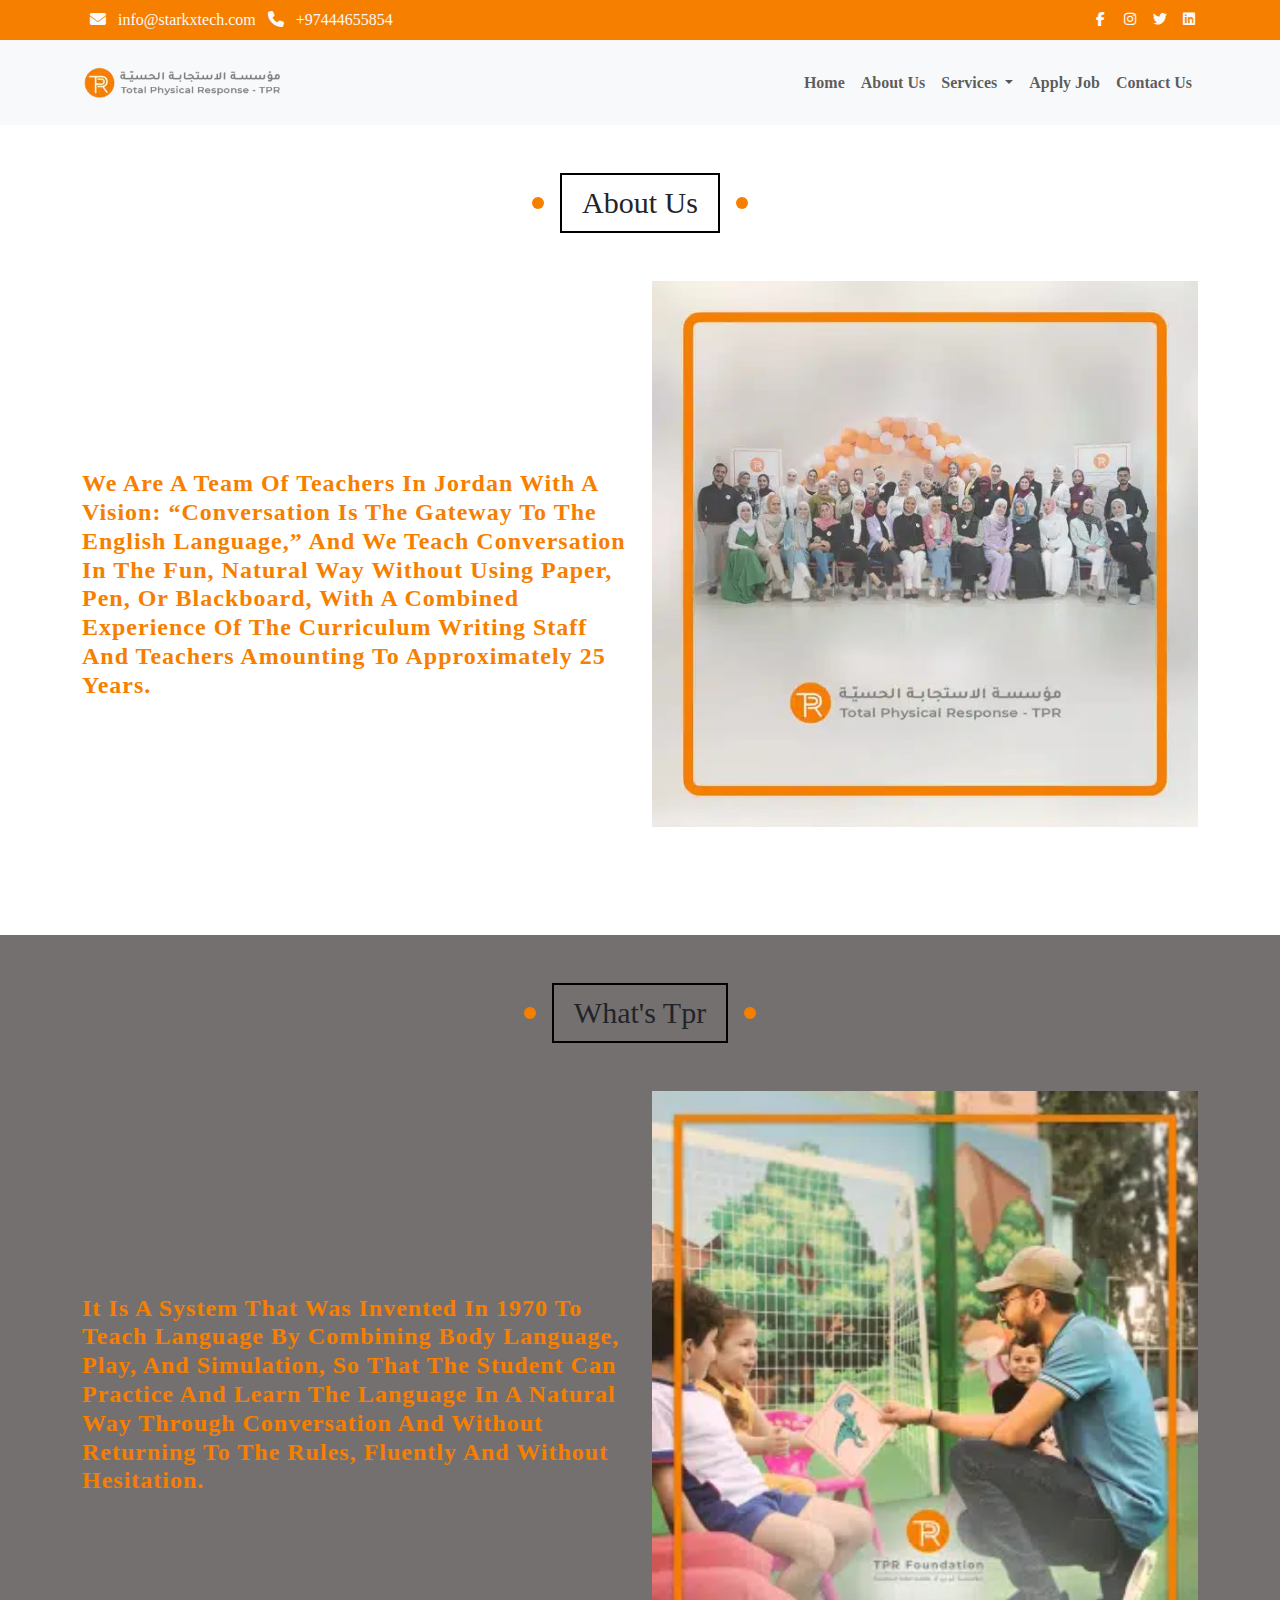
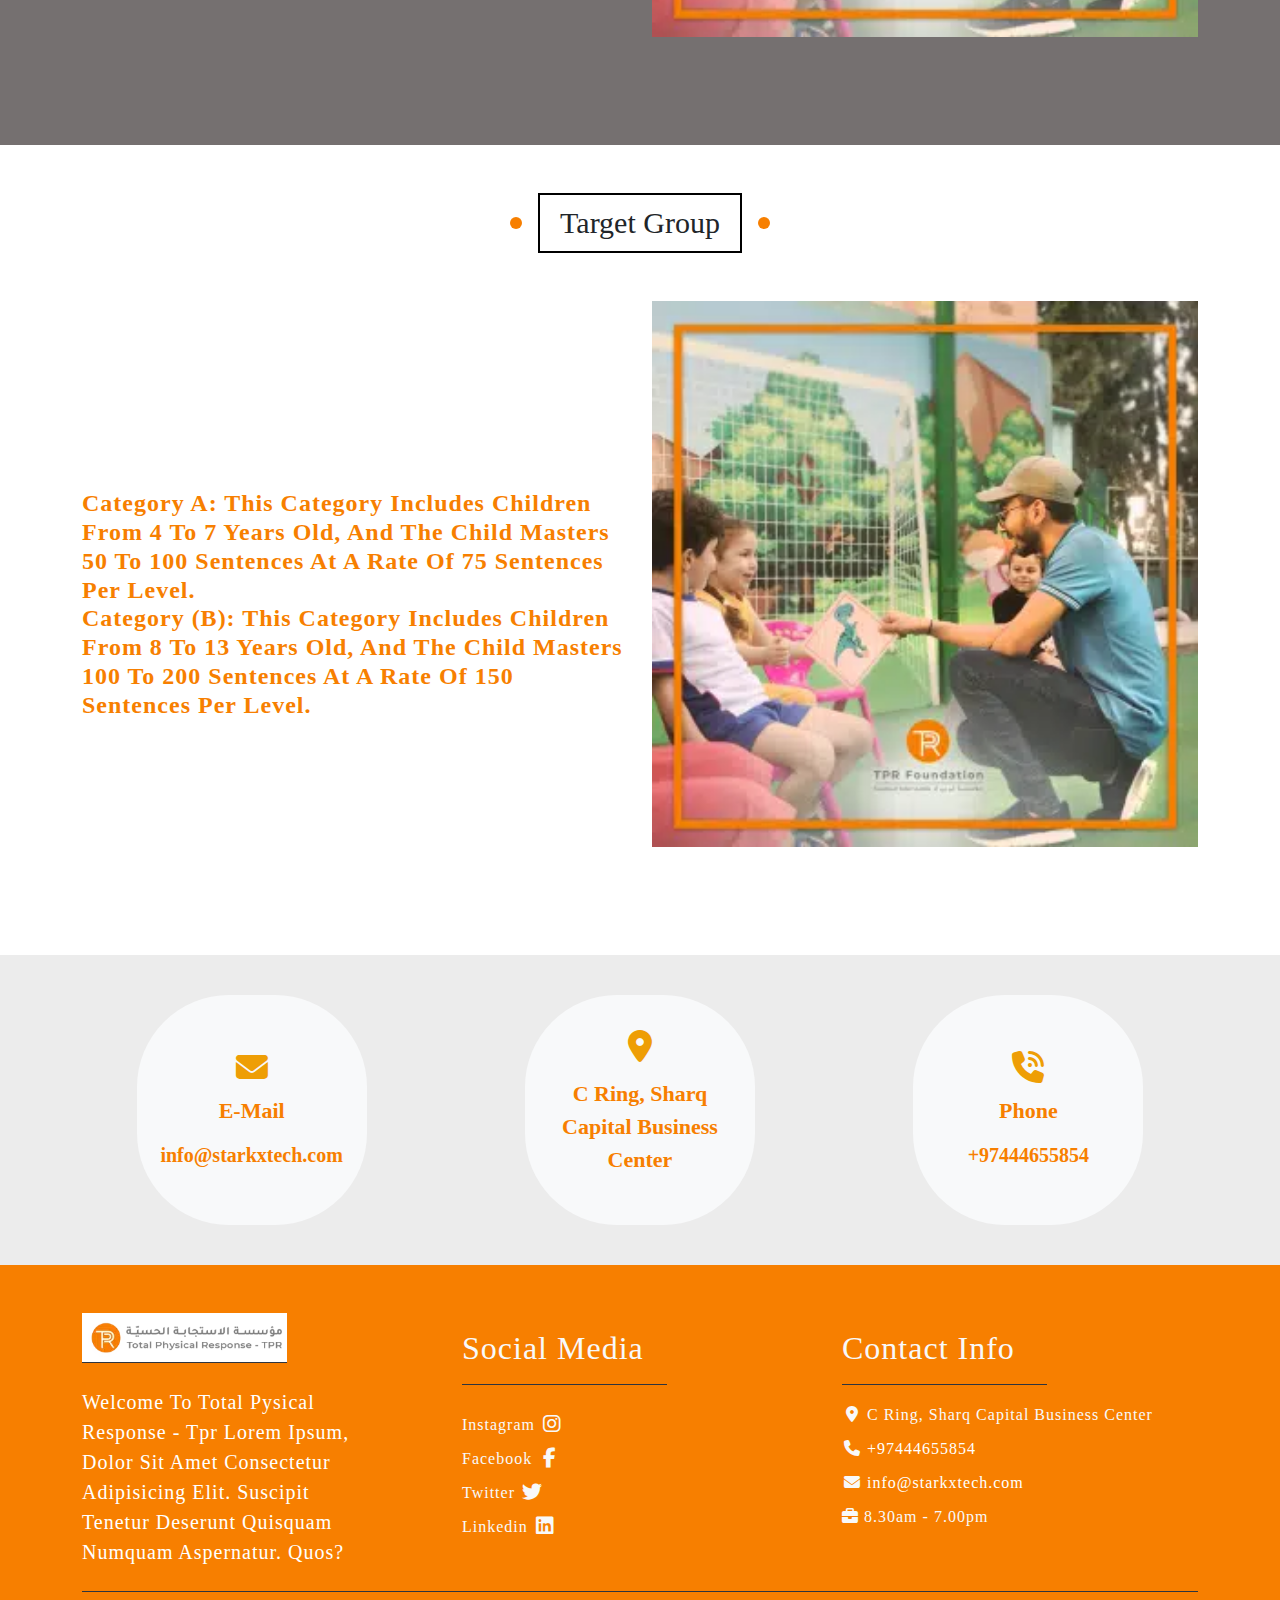
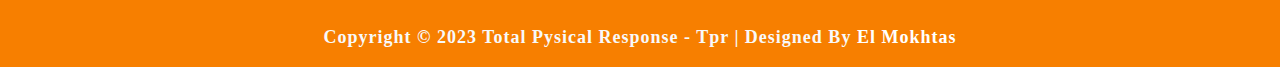
<file: index.html>
<!DOCTYPE html>
<html lang="en">

<head>
    <meta charset="UTF-8">
    <meta name="description" content="Total Pysical Response -Tpr">
    <meta name="viewport" content="width=device-width, initial-scale=1.0">
    <title>Total Pysical Response - Tpr</title>
    <link rel="stylesheet" href="assets/Css/Master.css">
    <link rel="stylesheet" href="https://cdnjs.cloudflare.com/ajax/libs/font-awesome/6.4.2/css/all.min.css">
    <!-- Bootstrap  -->
    <link rel="stylesheet" href="https://cdn.jsdelivr.net/npm/bootstrap@5.3.2/dist/css/bootstrap.min.css">
</head>

<body>
    <nav class="navbar navbar-expand-lg  navbar-light d-lg-block top-nav">
        <div class="container text-light">
            <div class="w-100 d-flex justify-content-between">
                <div>
                    <i class="fa fa-envelope mx-2"></i>
                    <a class="navbar-sm-brand text-light text-decoration-none" href="mailto:info@starkxtech.com"
                        target="_blank"> info@starkxtech.com</a>
                    <i class="fa fa-phone mx-2"></i>
                    <a class="navbar-sm-brand text-light text-decoration-none" href="tel:+97444655854"
                        target="_blank">+97444655854</a>
                    </a>
                </div>
                <div>
                    <a class="text-light" href="" target="_blank" rel="sponsored">
                        <i class="fab fa-facebook-f fa-sm fa-fw me-2"></i>
                    </a>
                    <a class="text-light" href="https://www.inmcom/" target="_blank">
                        <i class="fab fa-instagram fa-sm fa-fw me-2"></i>
                    </a>
                    <a class="text-light" href="https://twitteom/" target="_blank">
                        <i class="fab fa-twitter fa-sm fa-fw me-2"></i>
                    </a>
                    <a class="text-light" href="" target="_blank">
                        <i class="fab fa-linkedin fa-sm fa-fw"></i>
                    </a>
                </div>
            </div>
        </div>
    </nav>
    <!--Start Navbar -->
    <nav class="navbar  navbar-expand-lg bg-body-tertiary">
        <div class="container">
            <a class="navbar-brand" href="index.html">
                <img width="200px" src="assets/Imgs/لوغو-12-2021-300x59.png.webp" alt="Starkx Tech Logo">
            </a>
            <button class="navbar-toggler" type="button" data-bs-toggle="collapse"
                data-bs-target="#navbarSupportedContent" aria-controls="navbarSupportedContent" aria-expanded="false"
                aria-label="Toggle navigation">
                <span class="navbar-toggler-icon"></span>
            </button>
            <div class="collapse navbar-collapse" id="navbarSupportedContent">
                <ul class="navbar-nav ms-auto mb-2 mb-lg-0">
                    <li class="nav-item">
                        <a class="nav-link" aria-current="page" href="index.html">Home</a>
                    </li>
                    <li class="nav-item">
                        <a class="nav-link" href="about.html">About Us</a>
                    </li>
                    <li class="nav-item dropdown">
                        <a class="nav-link dropdown-toggle" role="button" data-bs-toggle="dropdown"
                            aria-expanded="false">
                            Services
                        </a>
                        <ul class="dropdown-menu">
                            <li>
                                <a class="dropdown-item" href="services.html">All Services</a>
                            </li>
                            <hr class="dropdown-divider">
                            <li>
                                <a class="dropdown-item" href="Ict.html">ICT</a>
                            </li>
                            <li>
                                <a class="dropdown-item" href="Elv.html">ELV System</a>
                            </li>
                            <li></li>
                            <li>
                                <a class="dropdown-item" href="Xtechnologies.html">X Technologies</a>
                            </li>
                        </ul>
                    </li>
                    <li class="nav-item">
                        <a class="nav-link" href="applyJop.html">Apply Job</a>
                    </li>
                    <li class="nav-item">
                        <a class="nav-link" href="contact.html">Contact Us</a>
                    </li>
                </ul>
            </div>
        </div>
    </nav>
    <!-- End Navbar -->
    <!-- Start  -->
    <div class="landing-info about pb-5">
        <div class="pt-5">
            <h1 class="main-heading mb-5">About Us</h1>
        </div>
        <div class="container">
            <div class="row">
                <div class="col-lg-6 col-sm-12">
                    <div class="text pt-5">
                        <h4>We are a team of teachers in Jordan with a vision: “Conversation is the gateway to the
                            English language,” and we teach conversation in the fun, natural way without using paper,
                            pen, or blackboard, with a combined experience of the curriculum writing staff and teachers
                            amounting to approximately 25 years.
                        </h4>
                    </div>
                </div>
                <div class="col-lg-6 col-sm-12">
                    <div class="image">
                        <img src="assets/Imgs/about.webp" alt="Total Pysical Response - Tpr">
                        <!-- To Image Description  -->
                    </div>
                </div>
            </div>
        </div>
    </div>
    <div class="landing-info What-is-Tpr pb-5">
        <div class="pt-5">
            <h1 class="main-heading mb-5">What's Tpr</h1>
        </div>
        <div class="container">
            <div class="row">
                <div class="col-lg-6 col-sm-12">
                    <div class="text pt-5">
                        <h4>It is a system that was invented in 1970 to teach language by combining body language, play, and simulation, so that the student can practice and learn the language in a natural way through conversation and without returning to the rules, fluently and without hesitation.
                        </h4>
                    </div>
                </div>
                <div class="col-lg-6 col-sm-12">
                    <div class="image">
                        <img src="assets/Imgs/zeco3-300x300.png.webp" alt="Total Pysical Response - Tpr">
                    </div>
                </div>
            </div>
        </div>
    </div>
    <div class="landing-info target-group pb-5">
        <div class="pt-5">
            <h1 class="main-heading mb-5">Target Group</h1>
        </div>
        <div class="container">
            <div class="row">
                <div class="col-lg-6 col-sm-12">
                    <div class="text pt-5">
                        <h4>Category A: This category includes children from 4 to 7 years old, and the child masters 50 to 100 sentences at a rate of 75 sentences per level.<br>
                            Category (B): This category includes children from 8 to 13 years old, and the child masters 100 to 200 sentences at a rate of 150 sentences per level.
                        </h4>
                    </div>
                </div>
                <div class="col-lg-6 col-sm-12">
                    <div class="image">
                        <img src="assets/Imgs/zeco3-300x300.png.webp" alt="Total Pysical Response - Tpr">
                    </div>
                </div>
            </div>
        </div>
    </div>
    <section class="contact-info">
        <div class="container">
            <div class="row">
                <div class="info-box" data-aos="zoom-in-down" style="transition-delay: 0.4s;">
                    <i class="fa fa-envelope fa-2x"></i>
                    <h4>E-mail</h4>
                    <a href="mailto:info@starkxtech.com" target="_blank"> info@starkxtech.com</a>
                </div>
                <div class="info-box" data-aos="zoom-in-down" style="transition-delay: 0.6s;">
                    <i class="fa fa-location-dot fa-2x"></i>
                    <p>C Ring, Sharq Capital Business Center</p>
                </div>
                <div class="info-box" data-aos="zoom-in-down" style="transition-delay: 0.8s;">
                    <i class="fa fa-phone-volume fa-2x"></i>
                    <h4>Phone</h4>
                    <a href="tel:974-4460-55854">+97444655854</a>
                </div>
            </div>
        </div>
    </section>















<!-- Messenger Chat Plugin Code -->
<div id="fb-root"></div>

<!-- Your Chat Plugin code -->
<div id="fb-customer-chat" class="fb-customerchat">
</div>

<script>
  var chatbox = document.getElementById('fb-customer-chat');
  chatbox.setAttribute("page_id", "202938806227662");
  chatbox.setAttribute("attribution", "biz_inbox");
</script>

<!-- Your SDK code -->
<script>
  window.fbAsyncInit = function() {
    FB.init({
      xfbml            : true,
      version          : 'v18.0'
    });
  };

  (function(d, s, id) {
    var js, fjs = d.getElementsByTagName(s)[0];
    if (d.getElementById(id)) return;
    js = d.createElement(s); js.id = id;
    js.src = 'https://connect.facebook.net/en_US/sdk/xfbml.customerchat.js';
    fjs.parentNode.insertBefore(js, fjs);
  }(document, 'script', 'facebook-jssdk'));
</script>

    <span class="up">
        <i class="fas fa-angle-double-up fa-2x"></i>
    </span>
    <!-- Start Footer -->
    <footer>
        <div class="container">
            <div class="row">
                <div class="col-md-4 pt-5">
                    <a class="navbar-brand " href="index.html">
                        <img src="assets/Imgs/لوغو-12-2021-300x59.png.webp" alt="Starkx Tech Logo" class="border-bottom border-light">
                    </a>
                    <h5 class="pt-4">
                        Welcome To Total Pysical Response - Tpr Lorem ipsum, dolor sit amet consectetur adipisicing elit. Suscipit tenetur deserunt quisquam numquam aspernatur. Quos?
                    </h5>
                </div>
                <div class="col-md-4 pt-5">
                    <h2 class="h2 text-light border-bottom pb-3 pt-3 border-light">Social Media</h2>
                    <ul class="list-unstyled text-light footer-link-list">
                        <li>
                            <a class="text-light" target="_blank" href="https://www.linkedin.com/">
                        </li>
                        <li>
                            <a class="text-light" target="_blank" href="https://www.linkedin.com/">
                                Instagram
                                <i class="fab fa-instagram fa-lg fa-fw"></i>
                            </a>
                        </li>
                        <li>
                            <a class="text-light" target="_blank" href="https://twitter.com/">
                                Facebook
                                <i class="fab fa-facebook-f fa-lg fa-fw"></i>
                            </a>
                        </li>
                        <li>
                            <a class="text-light" target="_blank" href="https://twitter.com/">
                                Twitter
                                <i class="fab fa-twitter fa-lg fa-fw"></i>
                            </a>
                        </li>
                        <li>
                            <a class="text-light" target="_blank" href="https://www.linkedin.com/">
                                Linkedin
                                <i class="fab fa-linkedin fa-lg fa-fw"></i>
                            </a>
                        </li>
                    </ul>
                </div>
                <div class="col-md-4 pt-5">
                    <h2 class="h2 text-light border-bottom pb-3 pt-3 border-light">Contact Info</h2>
                    <ul class="list-unstyled text-light footer-link-list">
                        <li>
                            <i class="fas fa-map-marker-alt fa-fw"></i>
                            C Ring, Sharq Capital Business Center
                        </li>
                        <li>
                            <i class="fa fa-phone fa-fw"></i>
                            <a href="tel:+97444655854" target="_blank">+97444655854</a>
                        </li>
                        <li>
                            <i class="fa fa-envelope fa-fw"></i>
                            <a href="mailto:info@starkxtech.com" target="_blank">info@starkxtech.com</a>
                        </li>
                        <li>
                            <i class="fa fa-briefcase"></i>
                            8.30am - 7.00pm
                        </li>
                    </ul>
                </div>
            </div>
            <div class="row text-light">
                <div class="col-12 mb-3">
                    <div class=" my-3 border-top border-light"></div>
                </div>
                <div class="col-auto m-auto">
                    <p class="text-center text-light copy">
                        Copyright &copy; 2023
                        Total Pysical Response - Tpr
                        | Designed by
                        <a rel="sponsored" href="https://www.facebook.com/profile.php?id=100091627246218"
                            target="_blank">El Mokhtas</a>
                    </p>
                </div>
            </div>
        </div>
    </footer>
    <script src="assets/Js/bootstrap.bundle.min.js"></script>
    <script src="assets/Js/Customize.js"></script>
</body>

</html>
</file>
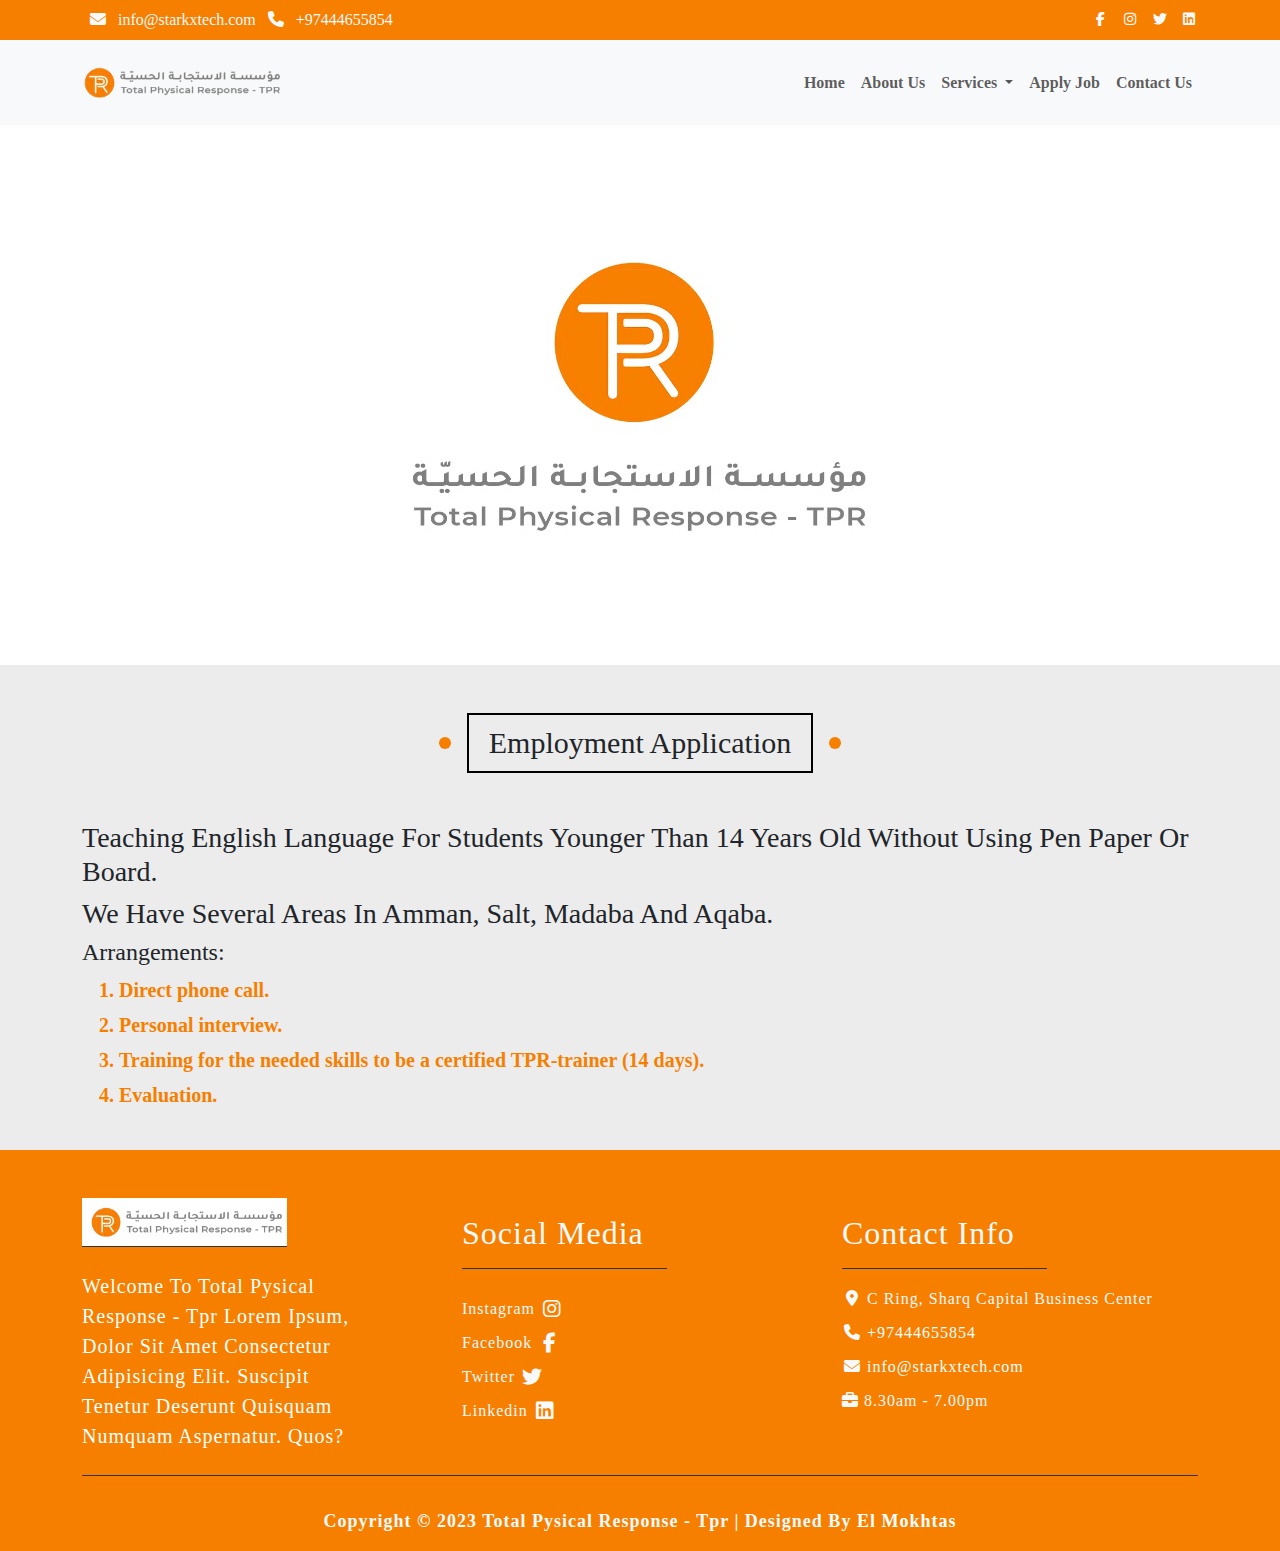
<file: applyJop.html>
<!DOCTYPE html>
<html lang="en">

<head>
    <meta charset="UTF-8">
    <meta name="description" content="Apply Job">
    <meta name="viewport" content="width=device-width, initial-scale=1.0">
    <title>Total Pysical Response - Tpr</title>
    <link rel="stylesheet" href="assets/Css/Master.css">
    <link rel="stylesheet" href="https://cdnjs.cloudflare.com/ajax/libs/font-awesome/6.4.2/css/all.min.css">
    <!-- Bootstrap  -->
    <link rel="stylesheet" href="https://cdn.jsdelivr.net/npm/bootstrap@5.3.2/dist/css/bootstrap.min.css">
</head>

<body>
    <nav class="navbar navbar-expand-lg  navbar-light d-lg-block top-nav">
        <div class="container text-light">
            <div class="w-100 d-flex justify-content-between">
                <div>
                    <i class="fa fa-envelope mx-2"></i>
                    <a class="navbar-sm-brand text-light text-decoration-none" href="mailto:info@starkxtech.com"
                        target="_blank"> info@starkxtech.com</a>
                    <i class="fa fa-phone mx-2"></i>
                    <a class="navbar-sm-brand text-light text-decoration-none" href="tel:+97444655854"
                        target="_blank">+97444655854</a>
                    </a>
                </div>
                <div>
                    <a class="text-light" href="" target="_blank" rel="sponsored">
                        <i class="fab fa-facebook-f fa-sm fa-fw me-2"></i>
                    </a>
                    <a class="text-light" href="https://www.inmcom/" target="_blank">
                        <i class="fab fa-instagram fa-sm fa-fw me-2"></i>
                    </a>
                    <a class="text-light" href="https://twitteom/" target="_blank">
                        <i class="fab fa-twitter fa-sm fa-fw me-2"></i>
                    </a>
                    <a class="text-light" href="" target="_blank">
                        <i class="fab fa-linkedin fa-sm fa-fw"></i>
                    </a>
                </div>
            </div>
        </div>
    </nav>
    <!--Start Navbar -->
    <nav class="navbar  navbar-expand-lg bg-body-tertiary">
        <div class="container">
            <a class="navbar-brand" href="index.html">
                <img width="200px" src="assets/Imgs/لوغو-12-2021-300x59.png.webp" alt="Starkx Tech Logo">
            </a>
            <button class="navbar-toggler" type="button" data-bs-toggle="collapse"
                data-bs-target="#navbarSupportedContent" aria-controls="navbarSupportedContent" aria-expanded="false"
                aria-label="Toggle navigation">
                <span class="navbar-toggler-icon"></span>
            </button>
            <div class="collapse navbar-collapse" id="navbarSupportedContent">
                <ul class="navbar-nav ms-auto mb-2 mb-lg-0">
                    <li class="nav-item">
                        <a class="nav-link" aria-current="page" href="index.html">Home</a>
                    </li>
                    <li class="nav-item">
                        <a class="nav-link" href="about.html">About Us</a>
                    </li>
                    <li class="nav-item dropdown">
                        <a class="nav-link dropdown-toggle" role="button" data-bs-toggle="dropdown"
                            aria-expanded="false">
                            Services
                        </a>
                        <ul class="dropdown-menu">
                            <li>
                                <a class="dropdown-item" href="services.html">All Services</a>
                            </li>
                            <hr class="dropdown-divider">
                            <li>
                                <a class="dropdown-item" href="Ict.html">ICT</a>
                            </li>
                            <li>
                                <a class="dropdown-item" href="Elv.html">ELV System</a>
                            </li>
                            <li></li>
                            <li>
                                <a class="dropdown-item" href="Xtechnologies.html">X Technologies</a>
                            </li>
                        </ul>
                    </li>
                    <li class="nav-item">
                        <a class="nav-link" href="applyJop.html">Apply Job</a>
                    </li>
                    <li class="nav-item">
                        <a class="nav-link" href="contact.html">Contact Us</a>
                    </li>
                </ul>
            </div>
        </div>
    </nav>
    <!-- End Navbar -->
    <div class="single-project ">
        <div class="single-project-header ">
            <a href="index.html"> <img src="assets/Imgs/cropped-لوغو-11-2021-2.png.webp"
                    style="height: 300px; width: 440;" alt="Tpr Logo">
            </a>
        </div>
        <section class="apply-jop pb-4">
            <div class="container">
                <div class="pt-5">
                    <h1 class="main-heading mb-5">Employment Application</h1>
                </div>
                <h3 class="mb-2 mt-2">Teaching English language for students younger than 14 years old without using pen
                    paper or board.</h3>
                <h3>We have several areas in Amman, Salt, Madaba and Aqaba.</h3>
                <h4>Arrangements:</h4>
                <ol>
                    <li>Direct phone call.</li>
                    <li>Personal interview.</li>
                    <li>Training for the needed skills to be a certified TPR-trainer (14 days).</li>
                    <li> Evaluation.</li>
                </ol>
            </div>
        </section>
    </div>
    
<!-- Messenger Chat Plugin Code -->
<div id="fb-root"></div>

<!-- Your Chat Plugin code -->
<div id="fb-customer-chat" class="fb-customerchat">
</div>

<script>
  var chatbox = document.getElementById('fb-customer-chat');
  chatbox.setAttribute("page_id", "202938806227662");
  chatbox.setAttribute("attribution", "biz_inbox");
</script>

<!-- Your SDK code -->
<script>
  window.fbAsyncInit = function() {
    FB.init({
      xfbml            : true,
      version          : 'v18.0'
    });
  };

  (function(d, s, id) {
    var js, fjs = d.getElementsByTagName(s)[0];
    if (d.getElementById(id)) return;
    js = d.createElement(s); js.id = id;
    js.src = 'https://connect.facebook.net/en_US/sdk/xfbml.customerchat.js';
    fjs.parentNode.insertBefore(js, fjs);
  }(document, 'script', 'facebook-jssdk'));
</script>
    <span class="up">
        <i class="fas fa-angle-double-up fa-2x"></i>
    </span>
    <!-- Start Footer -->
    <footer>
        <div class="container">
            <div class="row">
                <div class="col-md-4 pt-5">
                    <a class="navbar-brand " href="index.html">
                        <img src="assets/Imgs/لوغو-12-2021-300x59.png.webp" alt="Starkx Tech Logo" class="border-bottom border-light">
                    </a>
                    <h5 class="pt-4">
                        Welcome To Total Pysical Response - Tpr Lorem ipsum, dolor sit amet consectetur adipisicing elit. Suscipit tenetur deserunt quisquam numquam aspernatur. Quos?
                    </h5>
                </div>
                <div class="col-md-4 pt-5">
                    <h2 class="h2 text-light border-bottom pb-3 pt-3 border-light">Social Media</h2>
                    <ul class="list-unstyled text-light footer-link-list">
                        <li>
                            <a class="text-light" target="_blank" href="https://www.linkedin.com/">
                        </li>
                        <li>
                            <a class="text-light" target="_blank" href="https://www.linkedin.com/">
                                Instagram
                                <i class="fab fa-instagram fa-lg fa-fw"></i>
                            </a>
                        </li>
                        <li>
                            <a class="text-light" target="_blank" href="https://twitter.com/">
                                Facebook
                                <i class="fab fa-facebook-f fa-lg fa-fw"></i>
                            </a>
                        </li>
                        <li>
                            <a class="text-light" target="_blank" href="https://twitter.com/">
                                Twitter
                                <i class="fab fa-twitter fa-lg fa-fw"></i>
                            </a>
                        </li>
                        <li>
                            <a class="text-light" target="_blank" href="https://www.linkedin.com/">
                                Linkedin
                                <i class="fab fa-linkedin fa-lg fa-fw"></i>
                            </a>
                        </li>
                    </ul>
                </div>
                <div class="col-md-4 pt-5">
                    <h2 class="h2 text-light border-bottom pb-3 pt-3 border-light">Contact Info</h2>
                    <ul class="list-unstyled text-light footer-link-list">
                        <li>
                            <i class="fas fa-map-marker-alt fa-fw"></i>
                            C Ring, Sharq Capital Business Center
                        </li>
                        <li>
                            <i class="fa fa-phone fa-fw"></i>
                            <a href="tel:+97444655854" target="_blank">+97444655854</a>
                        </li>
                        <li>
                            <i class="fa fa-envelope fa-fw"></i>
                            <a href="mailto:info@starkxtech.com" target="_blank">info@starkxtech.com</a>
                        </li>
                        <li>
                            <i class="fa fa-briefcase"></i>
                            8.30am - 7.00pm
                        </li>
                    </ul>
                </div>
            </div>
            <div class="row text-light">
                <div class="col-12 mb-3">
                    <div class=" my-3 border-top border-light"></div>
                </div>
                <div class="col-auto m-auto">
                    <p class="text-center text-light copy">
                        Copyright &copy; 2023
                        Total Pysical Response - Tpr
                        | Designed by
                        <a rel="sponsored" href="https://www.facebook.com/profile.php?id=100091627246218"
                            target="_blank">El Mokhtas</a>
                    </p>
                </div>
            </div>
        </div>
    </footer>
    <script src="assets/Js/bootstrap.bundle.min.js"></script>
    <script src="assets/Js/Customize.js"></script>
</body>

</html>
</file>
<file: assets/Css/Master.css>
:root {
  --main-color:#f77f00;
  --main-color-bg:#ee9e05;
  --main-transition: 0.3s ease;
}
* {
  box-sizing: border-box;
  font-family: 'Roboto Slab' ;
}
html {
  scroll-behavior: smooth;
}
body {
  background-color: var(--bg-black-100);
  overflow-x: hidden;
}
p ,h1,h2,h3,h4,h5,h6 {
  text-transform: capitalize;
}
.container {
  padding-left: 15px;
  padding-right: 15px;
  margin-left: auto;
  margin-right: auto;
}
.up {
  position: absolute;
  bottom: 20px;
  color: black;
  transition: .4s;
  position: fixed;
  display: none;
  right: 15px;
}
/* .up:hover {
  color: var(--main-color);
} */
.up i {
  animation: bouncing 1.5s infinite;
}
.up.show{
  display: block;
}
ul {
  list-style: none;
}
a {
  text-decoration: none !important;
}
.main-heading {
  width: fit-content;
  position: relative;
  border: 2px solid black;
  z-index: 1;
  margin: 0 auto 80px;
  padding: 10px 20px ;
  font-size: 30px;
  transition: var(--main-transition);
}
.main-heading::before,
.main-heading::after {
  content: "";
  position: absolute;
  width: 12px;
  height: 12px;
  background-color: var(--main-color);
  border-radius: 50%;
  top: 50%;
  transform: translateY(-50%);
}
.main-heading::before {
  left: -30px;
}
.main-heading::after {
  right:-30px;
}
.main-heading:hover::after {
  z-index: -1;
  animation: go-right 0.5s linear forwards;
} 
.main-heading:hover:before {
  z-index: -1;
  animation: go-left  0.5s linear forwards;
} 
.main-heading:hover {
  color: white;
  border: 2px solid white;
  transition-delay: 0.4s;
}
/* End Global Style  */
.top-nav{
  background-color: var(--main-color) !important;
}
.nav-link { 
  font-size: 20px;
  font-weight: bold !important;
}
.dropdown-item {
  font-weight: bold;
}
.nav-link:hover,
.dropdown-item:hover {
  color: var(--main-color) !important ;
}
.navbar.bg-body-tertiary .container {
  padding: 10px;
}
/* Apply Job  */
.apply-jop {
  background-color: #ececec;
}
.apply-jop li {
  margin: 5px;
  font-size: 20px;
  color: var(--main-color);
  font-weight: 600;
}
/* .apply-jop li i{
  margin-right: 5px;
} */
/* Contact Info */
.contact-info {
  align-items: center;
  padding: 40px 0;
  justify-content: center;
  display: flex;
  background-color: #ececec;

}
.contact-info .container .row {
  display: grid;
  grid-template-columns: repeat(auto-fill,minmax(350px,1fr));
  gap: 25px;
  place-items: center;
}
.contact-info .info-box {
  display: grid;
}
.contact-info .info-box h4 ,
.contact-info .info-box p {
  color: var(--main-color);
  font-size: 22px;
  font-weight: bold;
  margin: 15px 0;
}
.contact-info .info-box a {
  color: var(--main-color);
  font-size: 20px;
  font-weight: 600;
}
.contact-info .info-box{
  width: 230px;
  aspect-ratio: 1/1;
  background-color: #f8f9fa;
  border-radius:40%;
  color: var(--main-color);
  text-align: center;
  align-items: center;
  display: flex;
  justify-content: center;
  flex-direction: column;
}
.contact-info .info-box i {
  color: var(--main-color-bg);
}

   /*start landing info */
  .landing-info {
     min-height: 90vh;
    /* max-height: 90vh; */
    /* height: 90vh;  */
    background-color: white;
  }
  .landing-info.What-is-Tpr {
    background-color: rgb(117, 112, 112);
  }
  .landing-info .text h4 {
    font-weight: 700;
    display: flex;
    justify-content: center;
    align-items: center;
    letter-spacing: 1px;
    color: var(--main-color);
  }
  .landing-info .container .row {
    align-items: center;
  }
  .landing-info  .image img {
    width: 100%;
    margin-bottom: 20px !important;
    animation: up-down 2s ease-in-out infinite alternate-reverse both;
  }
  .landing-info  .container {
    align-items: center;
    display: flex;
    justify-content: space-between;
  }
  @keyframes up-down {
    0% {
      transform: translateY(10px);
    }
    100% {
      transform: translateY(-10px);
    }
  }

/* Start services */
.services {
  padding-top: 50px;
  padding-bottom: 50px;
  position: relative;
  background-color: white;
}
.services .container {
  display: grid;
  gap: 30px;
  place-items: center !important;
  grid-template-columns: repeat(auto-fill,minmax(340px,1fr));
}
.services .box {
  display: grid;
  text-align: center;
  border: 1px solid #ccc;
  border-radius: 12px;
  height: 500px;
}
.services .box .feat-img {
  position: relative;
  overflow: hidden;
  border-radius: 12px 12px 0 0;
  height: 200px;
}
.services .box:hover .feat-img::after {
  border-width: 110px 500px 110px 0;
}
.services .box .feat-img img {
  max-width: 100%;
}
.services .box h2 {
  position: relative;
  font-size: 35px;
  width: fit-content;
  margin: auto;
  color: #6460ab;
}
.services .box h2::after {
  content: "";
  position: absolute;
  bottom: -10px;
  left: 15px;
  background-color: #6460ab;
  width: calc(100% - 30px);
  height: 4px;
}
.services .box p {
  line-height: 2;
  font-size: 19px;
  margin: 10px 3px;
  padding: 25px;
  color: #777;
}
.services .box a {
  display: block;
  border: 3px solid ;
  width: fit-content;
  margin: 0 auto 30px ;
  font-size: 20px;
  font-weight: bold;
  padding: 10px 30px ;
  border-radius: 8px;
  transition: .4s;
}
.services .Passion a ,
.services .Time a ,
.services .Quality a{
  color: #6460ab;
  border-color: #6460ab;
  background: linear-gradient(to right , #6460ab 50% , white 50% );
  background-size: 200% 100%;
  background-position: right bottom;
}
.services .box:hover a ,
.landing-info a:hover {
  color: white;
  background-position: left bottom;
}
/* Start Single Project */
.single-project .single-project-header {
  background-color: white;
  display: flex;
  align-items: center;
  justify-content: center;
  text-align: center;
  height: 60vh;
  width: 100%;
}

.single-project .single-project-body ,
.single-project .single-project-body .scope-1 ,
.about-info .container div {
  line-height: 2.2;
}
.single-project .single-project-body {
  background-color: #efefef;
}
.single-project .single-project-body p {
  font-size: 20px; 
  font-weight: 600;
}
.single-project .single-project-body li {
  color: #4e99de;
}
.single-project .single-project-body i {
  color: #6460ab;
  margin-right: 10px;
}
.single-project .single-project-body .data {
  color: #333;
}
.single-project .single-project-body .scope,
.single-project .single-project-body .scope-1,
.about-info .container {
  display: flex;
  justify-content: space-between;
  color: #333;
}
.single-project .single-project-body .scope-1 div {
  max-width: 50%;
}
@media (max-width:670px) {
  .single-project .single-project-body .scope,
  .single-project .single-project-body .scope-1,
  .about-info .container {
    flex-direction: column;
  }
}
/* Start Features */
.Features {
  padding-top: 70px;
  padding-bottom: 70px;
  position: relative;
  min-height: 70vh;
  background-color: #ececec;
}
.Features .container {
  display: grid;
  gap: 20px;
  grid-template-columns: repeat(auto-fill,minmax(250px,1fr));
  place-items: center;
}
.Features .container .box {
  background-color: white;
  border-radius: 10px;
  box-shadow:  0 12px 20px 0 rgb(0, 0, 0 /13% ),
              0 2px 4px 0 rgb(0, 0, 0 /12% );
  counter-increment: Services;
  position: relative;
  transition: .4s;
  max-height: 300px;
}
.Features .container .box:hover {
  transform: translateY(-10px );
}
.Features .container .box::before {
  content: "";
  position: absolute;
  left: 50%;
  top: -3px;
  height: 3px;
  transform: translateX(-50%);
  background-color: #6460ab;
  transition: .4s;
  width: 0;
}
.Features .container .box:hover::before {
  width: 100%;
}
.Features .box i {
  color:#4e99de;
  text-align: center;
  margin: 20px auto;
  display: block;
}
.Features .box p {
  margin: 10px 0 40px;
  font-size: 20px;
  text-align: center;
  height: 100px;
  color: #4e99de ;
}
.Features .box .info {
  background-color: #6460ab;
  padding: 10px;
  text-align: right;
  position: relative;
  bottom: 0;
}
.Features .box .info h4 {
  color: white;
  font-size: 18px;
}
.Features .box .info ::before {
  content:"0" counter(Services);
  position: absolute;
  width: 50px;
  height: 100%;
  left: 0;
  top: 0;
  background-color: #6460ab;
  color: white;
  display: flex;
  justify-content: center;
  align-items: center;
  font-size: px;
  font-weight: bold;
  padding-right: 15px;
}
.Features .box .info ::after  {
  position: absolute;
  content: "";
  background-color: white;
  top: 0;
  left: 35px;
  width: 30px;
  height: calc(100% + 0.4px);
  transform: skewX(-30deg);
}
  /* Client Slider  */
  .customer-container {
    height: 40vh;
    text-align: center;
    padding: 70px ;
  }

  .slick-slide {
    margin: 0px 20px;
}
.slick-slide img {
    width: 100%;
    transition: .4s;
    
}
.slick-slider{
    position: relative;
    display: block;
    box-sizing: border-box;
    -webkit-user-select: none;
    -moz-user-select: none;
    -ms-user-select: none;
            user-select: none;
    -webkit-touch-callout: none;
    -khtml-user-select: none;
    -ms-touch-action: pan-y;
        touch-action: pan-y;
    -webkit-tap-highlight-color: transparent;
}
.slick-list{
    position: relative;
    display: block;
    overflow: hidden;
    margin: 0;
    padding: 0;
}
.slick-list:focus{
    outline: none;
}
.slick-list.dragging {
    cursor: pointer;
    cursor: hand;
}
.slick-slider .slick-track,
.slick-slider .slick-list{
    -webkit-transform: translate3d(0, 0, 0);
       -moz-transform: translate3d(0, 0, 0);
        -ms-transform: translate3d(0, 0, 0);
         -o-transform: translate3d(0, 0, 0);
            transform: translate3d(0, 0, 0);
}
.slick-track{
    position: relative;
    top: 0;
    left: 0;
    display: block;
}
.slick-track:before,
.slick-track:after{
    display: table;
    content: '';
}
.slick-track:after{
    clear: both;
}
.slick-loading .slick-track{
    visibility: hidden;
}
.customer-container .slide:hover img {
    scale: 1.3;
}
.slick-slide
{
    display: none;
    float: left;
    height: 100%;
    min-height: 1px;
}
[dir='rtl'] .slick-slide
{
    float: right;
}
.slick-slide img
{
    display: block;
}
.slick-slide.slick-loading img
{
    display: none;
}
.slick-slide.dragging img
{
    pointer-events: none;
}
.slick-initialized .slick-slide
{
    display: block;
}
.slick-loading .slick-slide
{
    visibility: hidden;
}
.slick-vertical .slick-slide
{
    display: block;
    height: auto;
    border: 1px solid transparent;
}
.slick-arrow.slick-hidden {
    display: none;
}
/* Footer */
footer {
  background-color: var(--main-color);
  color: white;
  letter-spacing: 1px;
}
footer h5 {
  line-height: 1.5;
  width: 280px;
}
footer img {
  background-color: white;
  width: 220px;
  padding: 5px;
}
footer .border-bottom {
  max-width: 205px;
}
footer .copy a ,
footer .copy {
  font-size: 18px;
  font-weight: 600;
}
footer li a:hover,
footer a:hover {
    color: black;
}
footer a {
  color: white;
}
footer ul.footer-link-list li {
  padding-top: 10px;
}
footer ul.footer-icons li {
  width: 2.6em;
  height: 2.6em;
  line-height: 2.6em;
}
footer .border-light {
  border-color: #2d343f !important;
} 
/* Responsive  */
/* Small */
@media (min-width: 768px){
  .container {
      width: 750px;
  }
}
/* Medium */
@media (min-width: 992px){
  .container {
      width: 970px;
  }
} 
/* Large */
@media (min-width: 1200px){
  .container {
      width: 1170px;
  }
} 
@media (max-width:570px) {
  .top-nav { min-height: 40px;}
  .top-nav * { font-size: .9em !important;}
  .top-nav a { color: #212934;}
  .top-nav .navbar .nav-icon { margin-right: 20px;}
  .carousel-caption p {
  width: 100%;
  margin: auto;
  }

}
@media only screan and(max-width:767px) {
  .navbar-nav {
    text-align: center;
  }
  .carousel-caption {
    bottom: 125 !important;
  }
  .carousel-caption h5 {
    font-size: 18px;
  }
  .carousel-caption p {
    width: 100%;
    line-height: 1.6;
    font-size: 12px;
  }  
}
@media (max-width:770px) {
  .contact-section .container-fluid .row>*{
    padding-right: 0 !important;
  }
  .contact-form {
    padding: 60px;
    margin-top: -7px;
  }
  .contact-section .row {
      display: block;
  }
  .landing-info {
    text-align: center;
  }
  .landing-info .text {
    line-height: 2.1;
    margin-bottom: 60px;
  }
}
@media (max-width: 988px) {
  .landing-info {
    text-align: center;
    /* height: 100vh */
  }
  .landing-info .image {
    text-align: center;
    align-items: center;
    display: flex;
    justify-content: center;
  }
  .landing-info .text {
    line-height: 1.8;
    margin-bottom: 60px;
  }
  
}

@media (min-width: 2000px) {
  .Features .container {
    gap: 30px;
    grid-template-columns: repeat(auto-fill,minmax(350px,1fr));
  }
  .services .container {
    gap: 30px;
    grid-template-columns: repeat(auto-fill,minmax(350px,1fr));
  }
}


/* Aimation */
 /* main-heading  animation */
@keyframes go-left{
    50% {
        height: 12px;
        width: 12px;
        left: 0;
    }
    100% {
        left: 0;
        height: 100%;
        width: 100%;
        border-radius: 0;
    }
}
@keyframes go-right{
    50% {
        height: 12px;
        width: 12px;
        right: 0;
    }
    100% {
        right: 0;
        height: 100%;
        width: 100%;
        border-radius: 0;
    }
}
/* moving-arrow animation*/
@keyframes bouncing {
  0%,
  10%,
  20%,
  50%,
  80%,
  100% {
transform: translateY(0);    
}
40%,
60%{
  transform: translateY(-15px);
}
}
</file>
